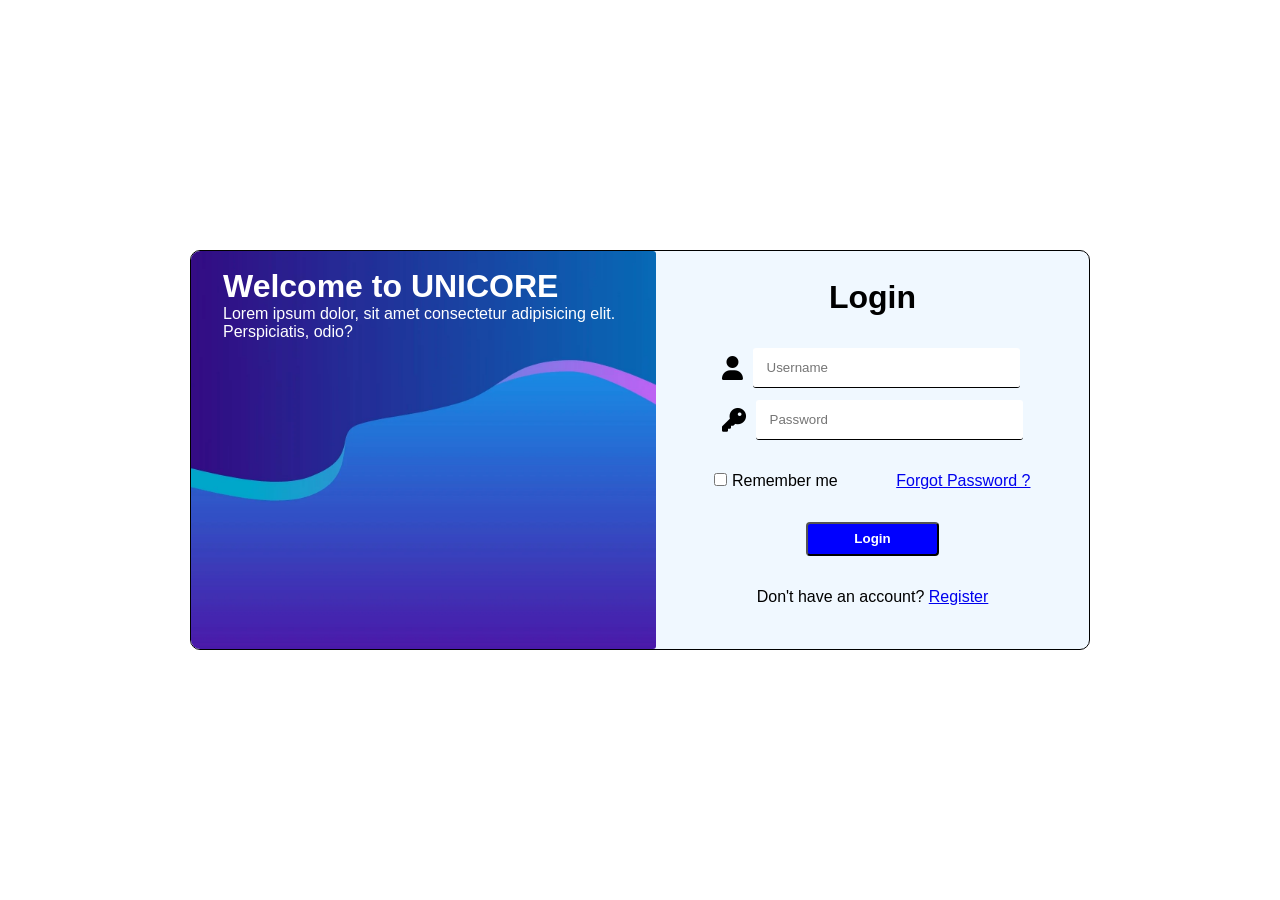
<file: index.html>
<!doctype html>
<html lang="en">
  <head>
    <meta charset="UTF-8" />
    <meta name="viewport" content="width=device-width, initial-scale=1.0" />
    <link rel="stylesheet" type="text/css" href="login.css" />
    <link
      rel="stylesheet"
      href="https://cdnjs.cloudflare.com/ajax/libs/font-awesome/6.5.1/css/all.min.css"
    />

    <title>Login page</title>
  </head>
  <body>
    <div class="wrapper">
      <div class="sidebar">
        <div class="login-heading">
          <h1>Welcome to UNICORE</h1>
        </div>
        <p>
          Lorem ipsum dolor, sit amet consectetur adipisicing elit.
          Perspiciatis, odio?
        </p>
      </div>
      <form action="" id="loginForm">
        <div class="heading">
          <h1>Login</h1>
        </div>
        <div class="inputs">
          <div class="input-box">
            <i class="fa fa-user"></i>
            <input type="text" placeholder="Username" required id="username" />
          </div>

          <div class="input-box">
            <i class="fa-solid fa-key"></i>
            <input type="text" placeholder="Password" required id="password" />
          </div>
        </div>

        <div class="remember-forgot">
          <div><label for=""><input type="checkbox" /> Remember me</label></div>
          <div><a href="forgot.html" id="forgot">Forgot Password ?</a></div>
        </div>
        <div class="login-button">
          <button type="submit" class="btn">Login</button>
        </div>
        <div class="register-link">
          <p>Don't have an account? <a href="register.html">Register</a></p>
        </div>
      </form>
    </div>
  </body>

  <script>
    document
      .getElementById("loginForm")
      .addEventListener("submit", function (e) {
        e.preventDefault();

        const username = document.getElementById("username").value;
        const password = document.getElementById("password").value;

        fetch(
          "https://login-page-rxnz.onrender.com/unicore/auth/login",
          {
            method: "POST",
            headers: {
              "Content-Type": "application/json",
            },
            body: JSON.stringify({
              username,
              password,
            }),
          },
        )
          .then((response) => {
            if (!response.ok) {
              throw new Error("Login failed");
            }
            return response.json();
          })
          .then((data) => {
            if (data.role === "ADMIN") {
              window.location.href = "admin-dash.html";
            } else if (data.role === "USER") {
              window.location.href = "main-page.html";
            } else {
              alert("Unknown role!");
            }
          })
          .catch((err) => {
            alert("Invalid username or password");
            console.error(err);
          });
      });
  </script>
</html>
</file>
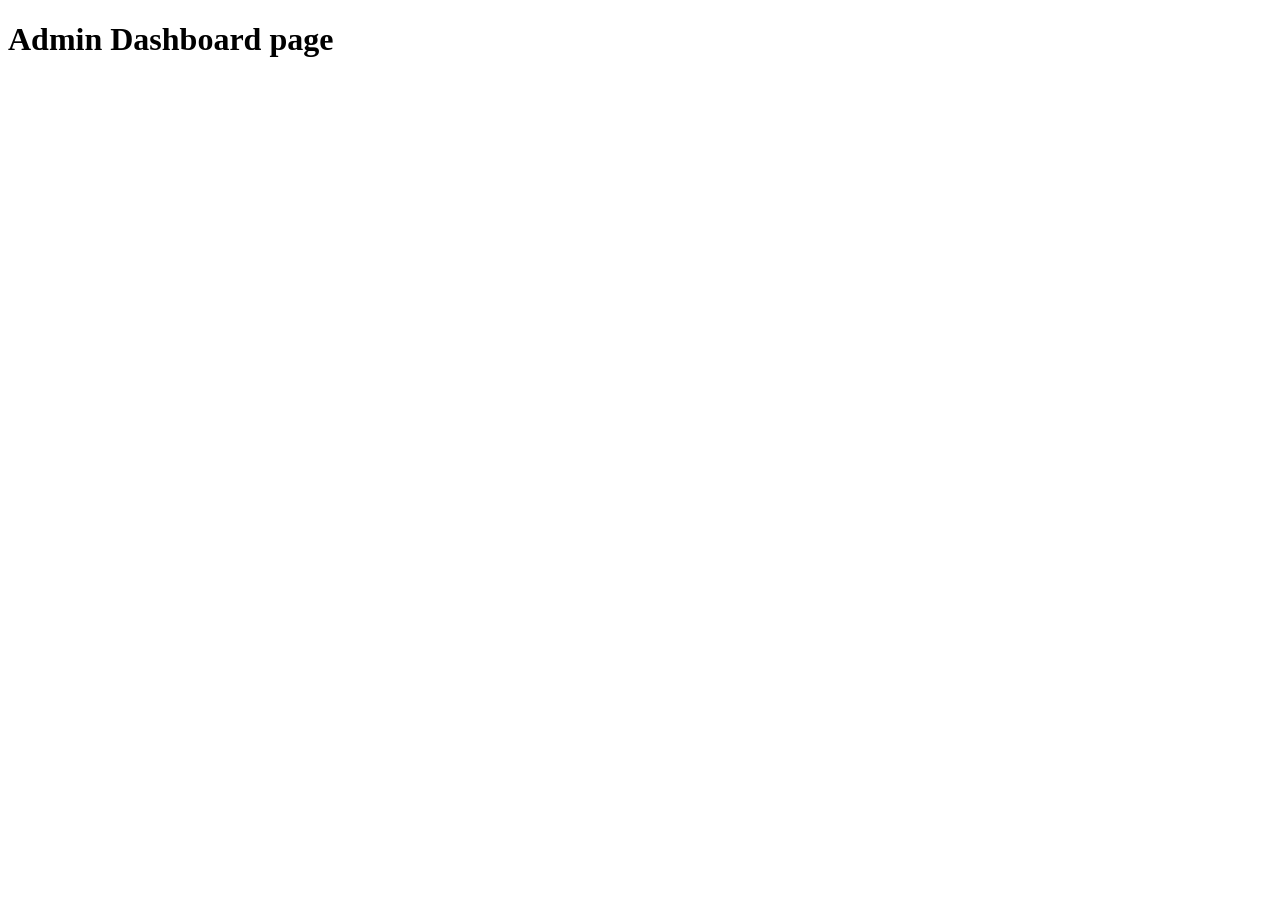
<file: admin-dash.html>
<!DOCTYPE html>
<html lang="en">
<head>
    <meta charset="UTF-8">
    <meta name="viewport" content="width=device-width, initial-scale=1.0">
    <title>Document</title>
</head>
<body>
    <h1>Admin Dashboard page</h1>
</body>
</html>
</file>
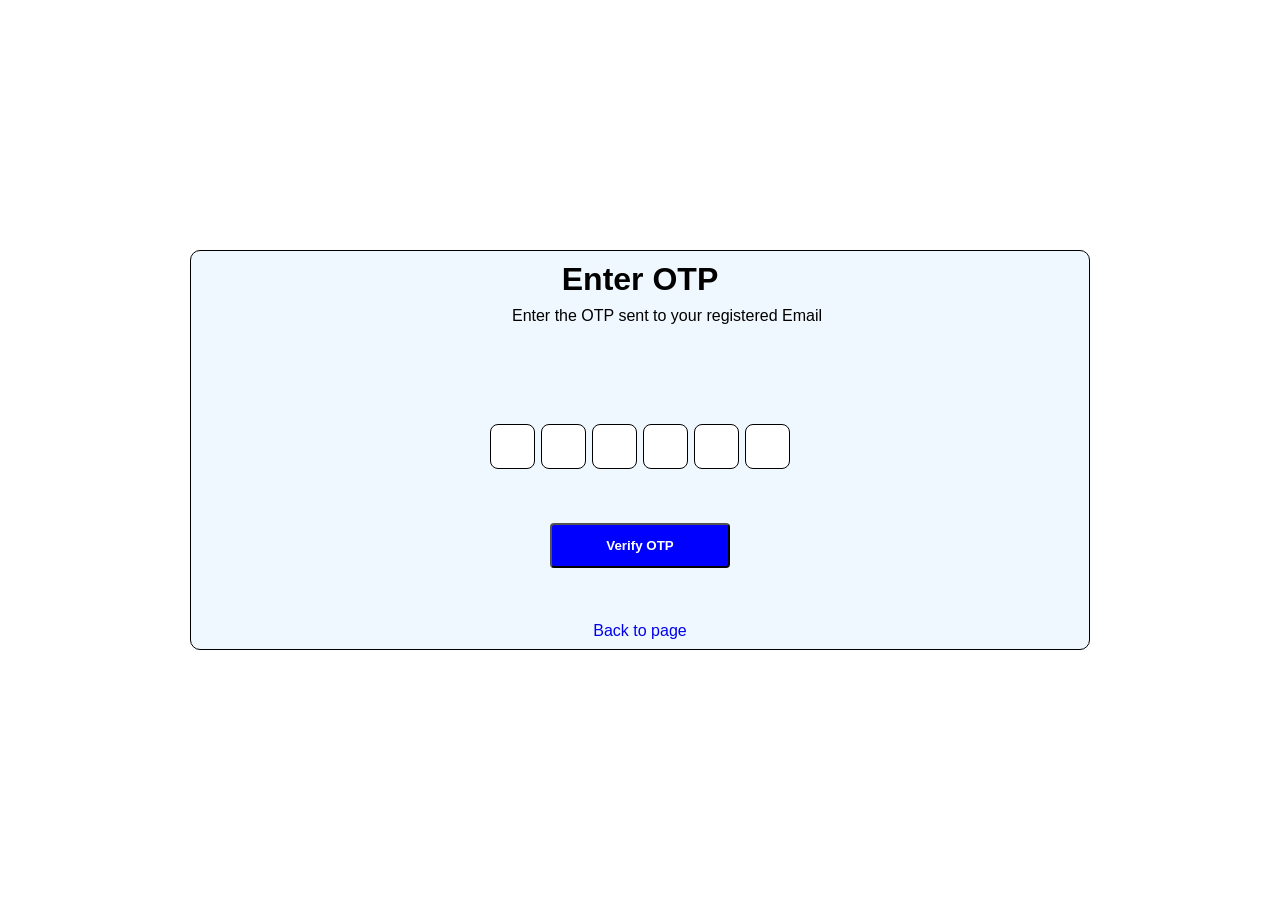
<file: enter-otp.html>
<!doctype html>
<html lang="en">
  <head>
    <meta charset="UTF-8" />
    <meta name="viewport" content="width=device-width, initial-scale=1.0" />
    <link
      rel="stylesheet"
      href="https://cdnjs.cloudflare.com/ajax/libs/font-awesome/6.5.1/css/all.min.css"
    />

    <title>Enter Otp</title>
    <style>
      * {
        margin: 0;
        padding: 0;
        box-sizing: border-box;
        font-family: "Poppins", sans-serif;
      }
      body {
        height: 100vh;
        display: flex;
        justify-content: center;
        align-items: center;
      }
      .wrapper {
        background-color: aliceblue;
        height: 400px;
        max-width: 900px;
        width: 100%;
        display: flex;
        flex-direction: column;
        border: 1px solid black;
        border-radius: 10px;
        overflow: hidden;
        gap: 1vh;
      }
      form {
        flex: 1;
        height: 100%;
        display: flex;
        flex-direction: column;
        justify-content: center;
        align-items: center;
        gap: 6vh;
      }
      .inputs {
        display: flex;
        gap: 6px;
      }

      .all-inputs {
        height: 45px;
        width: 45px;
        border: 1px solid black;
        border-radius: 8px;
        font-size: 30px;
        display: flex;
        justify-content: center;
        text-align: center;
      }
      input:focus {
        box-shadow: 0 0 8px rgba(172, 133, 245, 0.8);
        text-decoration: none;
        outline: none;
      }
      .btn {
        height: 5vh;
        width: 20vh;
        background-color: blue;
        color: white;
        font-weight: bold;
        border-radius: 4px;
      }
      .para {
        width: 100%;
        display: flex;
        justify-content: center;
        align-items: center;
        position: relative;
        bottom: 5vh;
        left: 3vh;
      }
      .btn:hover {
        box-shadow: 0 0 8px rgba(172, 133, 245, 0.8);
        outline: none;
      }
      a {
        text-decoration: none;
      }
      @media (max-width: 768px) {
        .wrapper {
          width: 95%;
        }
      }
      @media (max-width: 480px) {
        .all-inputs {
          width: 35px;
          height: 35px;
          font-size: 16px;
        }
        .para{
          font-size:15px;
        }
        .heading{
          font-size: 15px;
        }

        .inputs {
          gap: 6px;
        }
      }
    </style>
  </head>
  <body>
    <div class="wrapper">
      <form action="" id="verify-otp">
        <div class="heading"><h1>Enter OTP</h1></div>
        <div class="para">
          <p>Enter the OTP sent to your registered Email</p>
        </div>

        <div class="inputs">
          <input
            type="text"
            name=""
            class="all-inputs"
            maxlength="1"
            required
          />
          <input
            type="text"
            name=""
            class="all-inputs"
            maxlength="1"
            required
          />
          <input
            type="text"
            name=""
            class="all-inputs"
            maxlength="1"
            required
          />
          <input
            type="text"
            name=""
            class="all-inputs"
            maxlength="1"
            required
          />
          <input
            type="text"
            name=""
            class="all-inputs"
            maxlength="1"
            required
          />
          <input
            type="text"
            name=""
            class="all-inputs"
            maxlength="1"
            required
          />
        </div>
        <div class="login-button">
          <button type="submit" class="btn">Verify OTP</button>
        </div>
        <div class="back-page">
          <a href="index.html">Back to page</a>
        </div>
      </form>
    </div>
    <script>
      const inputs = document.querySelectorAll(".all-inputs"); //array

      inputs.forEach((input, index) => {
        // when user types
        input.addEventListener("input", () => {
          // allow only digits
          input.value = input.value.replace(/[^0-9]/g, "");

          // move to next input
          if (input.value && index < inputs.length - 1) {
            inputs[index + 1].focus();
          }
        });

        // when user presses backspace
        input.addEventListener("keydown", (e) => {
          if (e.key === "Backspace" && !input.value && index > 0) {
            inputs[index - 1].focus();
          }
        });
      });

      document
        .getElementById("verify-otp")
        .addEventListener("submit", function (e) {
          e.preventDefault();

          function getOtp() {
            let otp = "";
            inputs.forEach((input) => (otp += input.value));
            return otp;
          }

          const otp = getOtp();
          let resetToken = "";

          fetch(
            "https://login-page-rxnz.onrender.com/unicore/auth/verify-otp",
            {
              method: "POST",
              headers: {
                "Content-Type": "application/json",
              },
              body: JSON.stringify({
                otp,
              }),
            },
          )
            .then((response) => {
              if (!response.ok) {
                return response.text().then((msg) => {
                  alert(msg); //  actual backend message
                  throw new Error(msg); // stop next .then()
                });
              }
              return response.text(); // backend returns token as String
            })
            .then((token) => {
              // delete token if pre exist

              if (localStorage.getItem("resetToken")) {
                localStorage.removeItem("resetToken");
              }

              alert("OTP Verification Successful");
              window.location.href = "reset-password.html";

              // token received
              localStorage.setItem("resetToken", token);
            })
            .catch((error) => {
              alert("You Entered Wrong OTP");
              console.error(error);
            });
        });
    </script>
  </body>
</html>
</file>
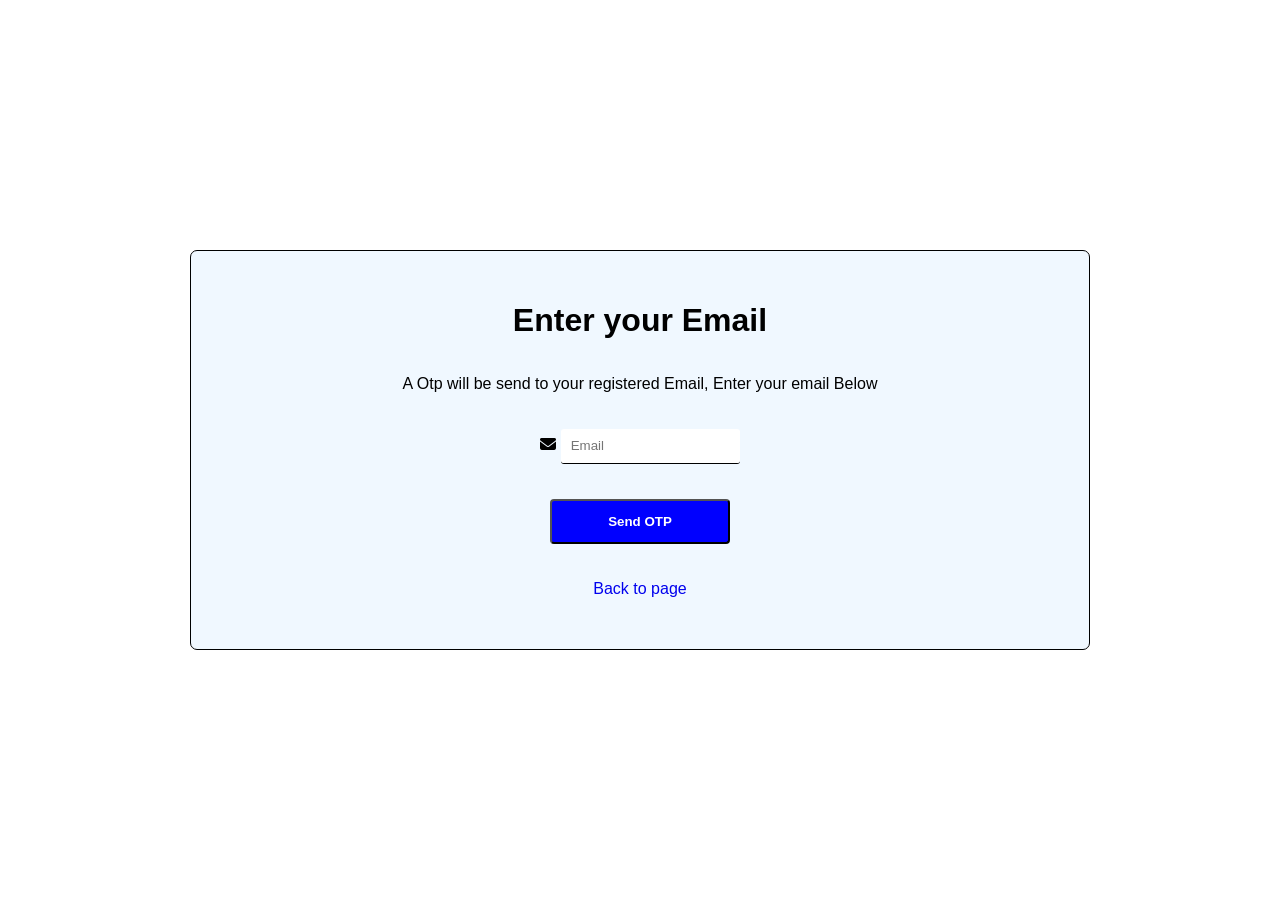
<file: forgot.html>
<!doctype html>
<html lang="en">
  <head>
    <meta charset="UTF-8" />
    <meta name="viewport" content="width=device-width, initial-scale=1.0" />
    <link
      rel="stylesheet"
      href="https://cdnjs.cloudflare.com/ajax/libs/font-awesome/6.5.1/css/all.min.css"
    />

    <title>forgot page</title>
    <style>
      * {
        margin: 0;
        padding: 0;
        box-sizing: border-box;
        font-family: "Poppins", sans-serif;
      }
      #forgotForm{
        background-color: aliceblue;
       height: 400px;
      max-width: 900px;
      width: 100%;
        display: flex;
        justify-content: center;
        align-items: center;
        flex-direction: column;
        gap:9%;
        border: 1px solid black;
        border-radius: 7px;
        padding: 0px 10px 0px 10px;
      }
      input{
        width: auto;
        height: 35px;
        border: none;
        border-bottom: 1px solid black;
        border-radius: 3px;
        padding-left: 10px;
      }
      body {
        height: 100vh;
        display: flex;
        justify-content: center;
        align-items: center;
      }
      .btn {
        height: 5vh;
        width: 20vh;
        background-color: blue;
        color: white;
        font-weight: bold;
        border-radius: 4px;
      }
    
      .btn:hover {
        box-shadow: 0 0 8px rgba(172, 133, 245, 0.8);
        outline: none;
      }
      a {
        text-decoration: none;
      }
      @media (max-width: 768px) {
        h1{
          font-size: 28px;
        }

        #forgotForm {
          width: 95%;
          height: 400px;
        }
        input {
          width: 50vw;
        }
      }
    </style>
  </head>
  <body>
      
      <form action="" id="forgotForm">
        <div class="heading"><h1>Enter your Email</h1></div>
        <div class="para">
        <p>
          A Otp will be send to your registered Email, Enter your email Below
        </p>
        </div>

        <div class="inputs">
          <div class="input-box">
            <i class="fa fa-envelope"></i>
            <input type="email" placeholder="Email" required id="email" />
          </div>
        </div>

        <div class="login-button">
          <button type="submit" class="btn">Send OTP</button>
        </div>
        <div class="back-page">
          <a href="index.html">Back to page</a>
        </div>
      </form>
    <script>
      document
        .getElementById("forgotForm")
        .addEventListener("submit", async function (e) {
          e.preventDefault();

          const email = document.getElementById("email").value;
          const button = document.querySelector(".btn");

          button.disabled = true;
          button.innerText = "Sending OTP...";

          try {
            const response = await fetch(
              "https://login-page-rxnz.onrender.com/unicore/auth/send-otp",
              {
                method: "POST",
                headers: { "Content-Type": "application/json" },
                body: JSON.stringify({ email }),
              },
            );

            // ❌ if HTTP error → go to catch
            if (!response.ok) {
              const errorMsg = await response.text();
              throw new Error(errorMsg || "Failed to send OTP");
            }

            // ✅ success response
            const data = await response.text();

            alert("✅ OTP sent successfully");
            window.location.href = "enter-otp.html";
          } catch (error) {
            alert("❌ " + error.message);
            console.error(error);
          } finally {
            button.disabled = false;
            button.innerText = "Send OTP";
          }
        });
    </script>
  </body>
</html>
</file>
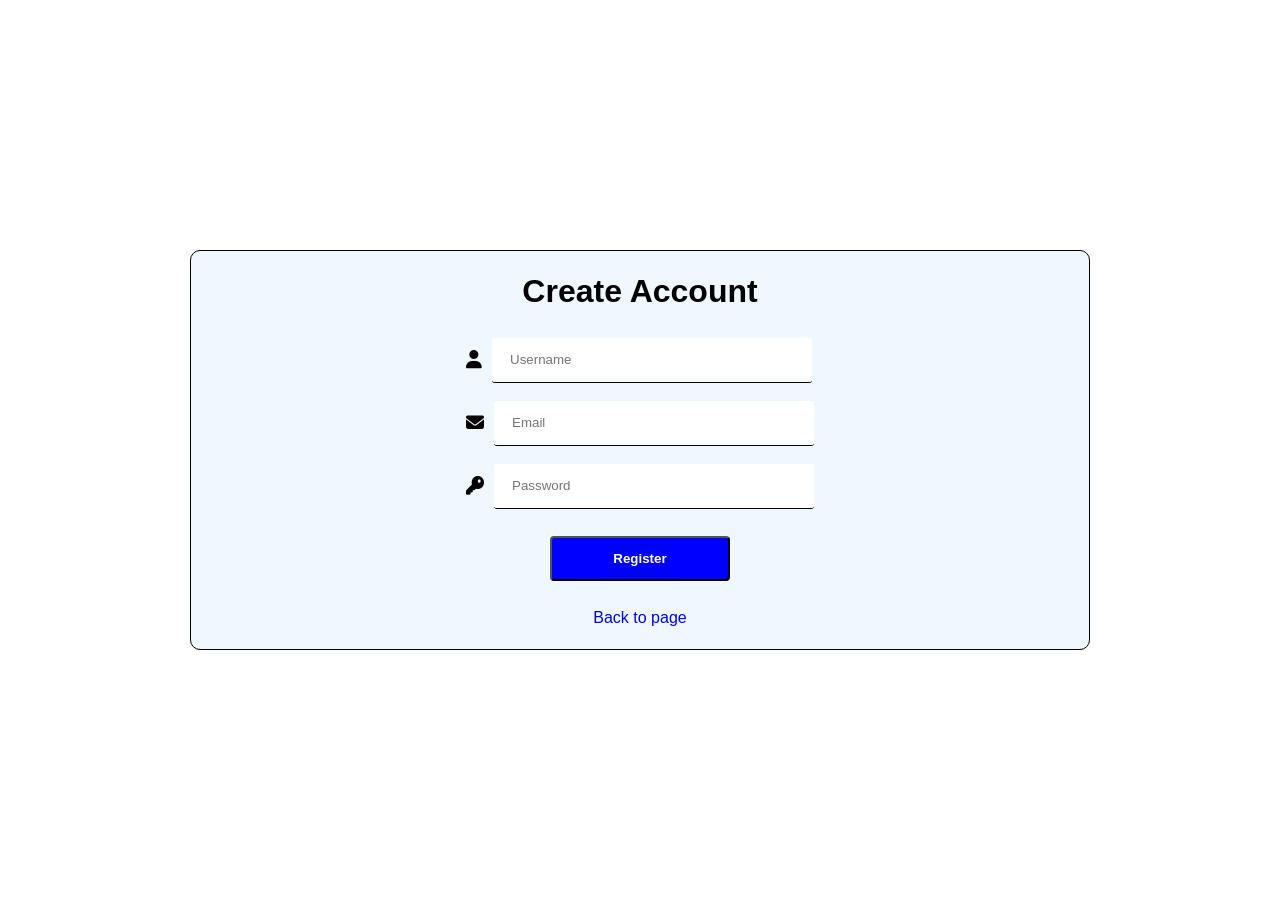
<file: register.html>
<!doctype html>
<html lang="en">
  <head>
    <meta charset="UTF-8" />
    <meta name="viewport" content="width=device-width, initial-scale=1.0" />
    <link
      rel="stylesheet"
      href="https://cdnjs.cloudflare.com/ajax/libs/font-awesome/6.5.1/css/all.min.css"
    />
    <style>
      * {
        margin: 0;
        padding: 0;
        box-sizing: border-box;
        font-family: "Poppins", sans-serif;
      }
      body {
        height: 100vh;
        display: flex;
        justify-content: center;
        align-items: center;
      }
      .wrapper {
        background-color: aliceblue;
        height: 400px;
        max-width: 900px;
        width: 100%;
        display: flex;
        flex-direction: column;
        border: 1px solid black;
        border-radius: 10px;
        overflow: hidden;
        gap: 1vh;
      }
      .input-box {
        display: flex;
        align-items: center;
        gap: 10px;
        font-size: 18px;
      }
      form {
        flex: 1;
        height: 100%;
        display: flex;
        flex-direction: column;
        justify-content: center;
        align-items: center;
        gap: 7%;
      }
      input {
        height: 5vh;
        width: 25vw;
        padding-left: 2vh;
        border-radius: 3px;
        border: none;
        border-bottom: 1px solid black;
      }
      input:focus {
        box-shadow: 0 0 8px rgba(172, 133, 245, 0.8);
        outline: none;
      }
      .inputs {
        display: flex;
        flex-direction: column;
        gap: 2vh;
      }
      .btn {
        height: 5vh;
        width: 20vh;
        background-color: blue;
        color: white;
        font-weight: bold;
        border-radius: 4px;
      }
      .btn:hover {
        box-shadow: 0 0 8px rgba(172, 133, 245, 0.8);
        outline: none;
      }
      a {
        text-decoration: none;
      }
      @media (max-width: 768px) {
        h1{
          font-size: 28px;
        }

        .wrapper {
          width: 95%;
        }
        input {
          width: 50vw;
        }
      }
    </style>

    <title>Register page</title>
  </head>
  <body>
    <div class="wrapper">
      <form action="" id="registerForm">
        <div class="heading"><h1>Create Account</h1></div>
        <div class="inputs">
          <div class="input-box">
            <i class="fa fa-user"></i>
            <input type="text" placeholder="Username" required id="username" />
          </div>

          <div class="input-box">
            <i class="fa fa-envelope"></i>
            <input type="email" placeholder="Email" required id="email" />
          </div>

          <div class="input-box">
            <i class="fa-solid fa-key"></i>
            <input
              type="password"
              placeholder="Password"
              required
              id="password"
            />
          </div>
        </div>

        <div class="login-button">
          <button type="submit" class="btn">Register</button>
        </div>
        <div class="back-page">
          <a href="index.html">Back to page</a>
        </div>
      </form>
    </div>
    <script>
      document
        .getElementById("registerForm")
        .addEventListener("submit", function (e) {
          e.preventDefault();

          const username = document.getElementById("username").value;
          const password = document.getElementById("password").value;
          const email = document.getElementById("email").value;

          fetch(
            "https://login-page-rxnz.onrender.com/unicore/auth/register",
            {
              method: "POST",
              headers: {
                "Content-Type": "application/json",
              },
              body: JSON.stringify({
                username,
                password,
                email,
              }),
            },
          )
            .then((response) => {
              if (!response.ok) {
                alert("Issues in Registering user");
              } else {
                alert("User Registered Successfully ✅");
                return (window.location.href = "index.html");
              }
            })
            .catch((err) => {
              alert("Invalid username or password");
              console.error(err);
            });
        });
    </script>
  </body>
</html>
</file>
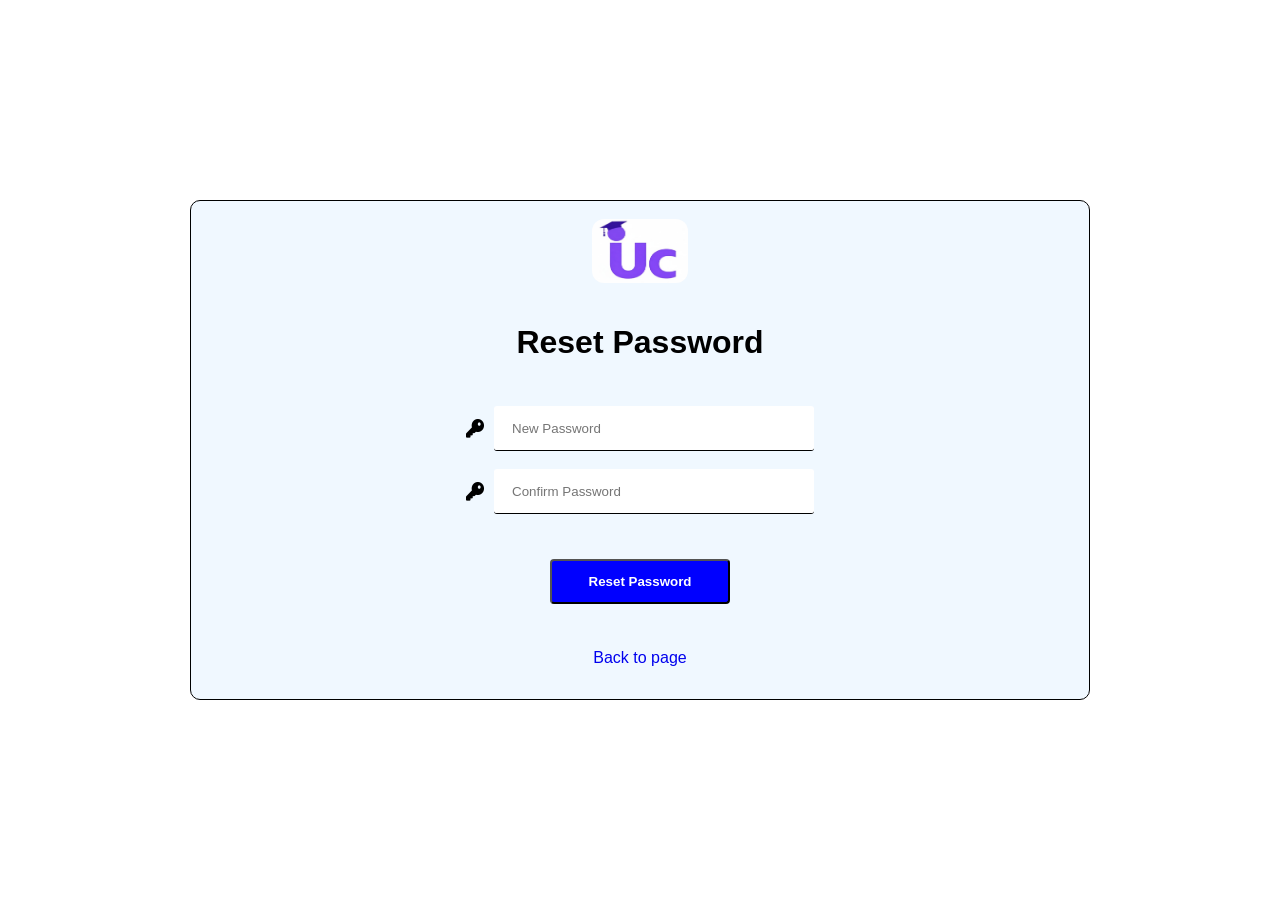
<file: reset-password.html>
<!doctype html>
<html lang="en">
  <head>
    <meta charset="UTF-8" />
    <meta name="viewport" content="width=device-width, initial-scale=1.0" />
    <link
      rel="stylesheet"
      href="https://cdnjs.cloudflare.com/ajax/libs/font-awesome/6.5.1/css/all.min.css"
    />

    <title>New Password</title>

    <style>
      * {
        margin: 0;
        padding: 0;
        box-sizing: border-box;
        font-family: "Poppins", sans-serif;
      }
      body {
        height: 100vh;
        display: flex;
        justify-content: center;
        align-items: center;
      }
      .wrapper {
        background-color: aliceblue;
        height: 500px;
        max-width: 900px;
        width: 100%;
        display: flex;
        flex-direction: column;
        border: 1px solid black;
        border-radius: 10px;
        overflow: hidden;
        gap: 1vh;
      }
      .unicoreImage {
        display: flex;
        justify-content: center;
        align-items: center;
        margin-top: 2vh;
      }
      .input-box {
        display: flex;
        align-items: center;
        gap: 10px;
        font-size: 18px;
      }
      img {
        height: 4em;
        width: 6em;
        border-radius: 12px;
      }
      form {
        flex: 1;
        height: 100%;
        display: flex;
        flex-direction: column;
        justify-content: center;
        align-items: center;
        gap: 5vh;
      }
      input {
        height: 5vh;
        width: 25vw;
        padding-left: 2vh;
        border-radius: 3px;
        border: none;
        border-bottom: 1px solid black;
      }
      input:focus {
        box-shadow: 0 0 8px rgba(172, 133, 245, 0.8);
        outline: none;
      }
      .inputs {
        display: flex;
        flex-direction: column;
        gap: 2vh;
      }
      .btn {
        height: 5vh;
        width: 20vh;
        background-color: blue;
        color: white;
        font-weight: bold;
        border-radius: 4px;
      }
      .btn:hover {
        box-shadow: 0 0 8px rgba(172, 133, 245, 0.8);
        outline: none;
      }
      a {
        text-decoration: none;
      }
      @media (max-width: 768px) {

        .wrapper {
          width: 95%;
        }
        input {
          width: 50vw;
        }
      }
    </style>
  </head>
  <body>
    <div class="wrapper">
      <div class="unicoreImage">
        <img src="logo.png" alt="" />
      </div>
      <form action="" id="resetForm">
        <div class="heading"><h1>Reset Password</h1></div>
        <div class="inputs">
          <div class="input-box">
            <i class="fa-solid fa-key"></i>
            <input
              type="password"
              placeholder="New Password"
              required
              id="new-password"
            />
          </div>
          <div class="input-box">
            <i class="fa-solid fa-key"></i>
            <input
              type="password"
              placeholder="Confirm Password"
              required
              id="confirm-password"
            />
          </div>
        </div>

        <div class="login-button">
          <button type="submit" class="btn">Reset Password</button>
        </div>
        <div class="back-page">
          <a href="index.html">Back to page</a>
        </div>
      </form>
    </div>
    <script>
      document
        .getElementById("resetForm")
        .addEventListener("submit", function (e) {
          e.preventDefault();

          const newPassword = document.getElementById("new-password").value;
          const confirmPassword =
            document.getElementById("confirm-password").value;

          if (newPassword !== confirmPassword) {
            alert("Passwords do not match ❌");
            return;
          }

          fetch(
            "https://login-page-rxnz.onrender.com/unicore/auth/reset-password",
            {
              method: "POST",
              headers: {
                "Content-Type": "application/json",
                Authorization: "Bearer " + localStorage.getItem("resetToken"),
              },
              body: JSON.stringify({
                newPassword,
                confirmPassword,
              }),
            },
          )
            .then((response) => {
              if (!response.ok) {
                response.text().then((result) => {
                  alert(result); // backend actual message
                });
                return; // stop further execution
              } else {
                alert("Password Changed Successfully ✅");
                localStorage.removeItem("resetToken");
                return (window.location.href = "index.html");
              }
            })
            .catch((err) => {
              alert("Error in resetting pasword !!");
              console.error(err);
            });
        });
    </script>
  </body>
</html>
</file>
<file: login.css>
* {
  margin: 0;
  padding: 0;
  box-sizing: border-box;
  font-family: "Poppins", sans-serif;
}
body {
  height: 100vh;
  display: flex;
  justify-content: center;
  align-items: center;
}
.wrapper {
  background-color: aliceblue;
  height: 400px;
  max-width: 900px;
  width: 100%;
  display: flex;
  flex-direction: row;
  border: 1px solid black;
  border-radius: 10px;
  overflow: hidden;
}
.sidebar {
  display: flex;
  background-position: center;
  justify-content: flex-start;
  color: white;
  flex-direction: column;
  flex: 1;
  height: 100%;
  padding-left:2em;
  padding-top: 2em;
  background-image: url("login.jpg");
  background-repeat: no-repeat;
  background-size: cover;
  border-radius: 3px;
}
form {
  flex: 1;
  height: 100%;
  display: flex;
  flex-direction: column;
  justify-content: center;
  align-items: center;
  gap: 2em;
}
input[type="text"] {
  height: 3em;
  width: 20em;
  padding-left: 1em;
  border-radius: 3px;
  border: none;
  border-bottom: 1px solid black;
}
input[type="text"]:focus {
  box-shadow: 0 0 8px rgba(172, 133, 245, 0.8);
  outline: none;
}
input[type="checkbox"]:hover {
  box-shadow: 0 0 8px rgba(172, 133, 245, 0.8);
  outline: none;
}
.input-box {
  display: flex;
  align-items: center;
  gap: 10px;
}
h1 {
  margin-top: -15px;
}
.inputs {
  display: flex;
  flex-direction: column;
  gap: 0.5em;
  font-size: 24px;
}
.btn {
  height: 2.5em;
  width: 10em;
  background-color: blue;
  color: white;
  font-weight: bold;
  border-radius: 4px;
}
.btn:hover {
  box-shadow: 0 0 8px rgba(172, 133, 245, 0.8);
  outline: none;
}
.remember-forgot {
  width: 100%;
  display: flex;
  flex-direction: row;
  justify-content:space-evenly;
}
.register-link {
  display: flex;
  flex-direction: column;
  justify-content: center;
}
.heading {
  display: flex;
}

@media (max-width: 768px) {
  .sidebar {
    display: none;
  }

  .wrapper {
    width: 95%;
    height: 400px;
  }
  input[type="text"] {
    width: 50vw;
    height:6vh;
  }
 
}
</file>
